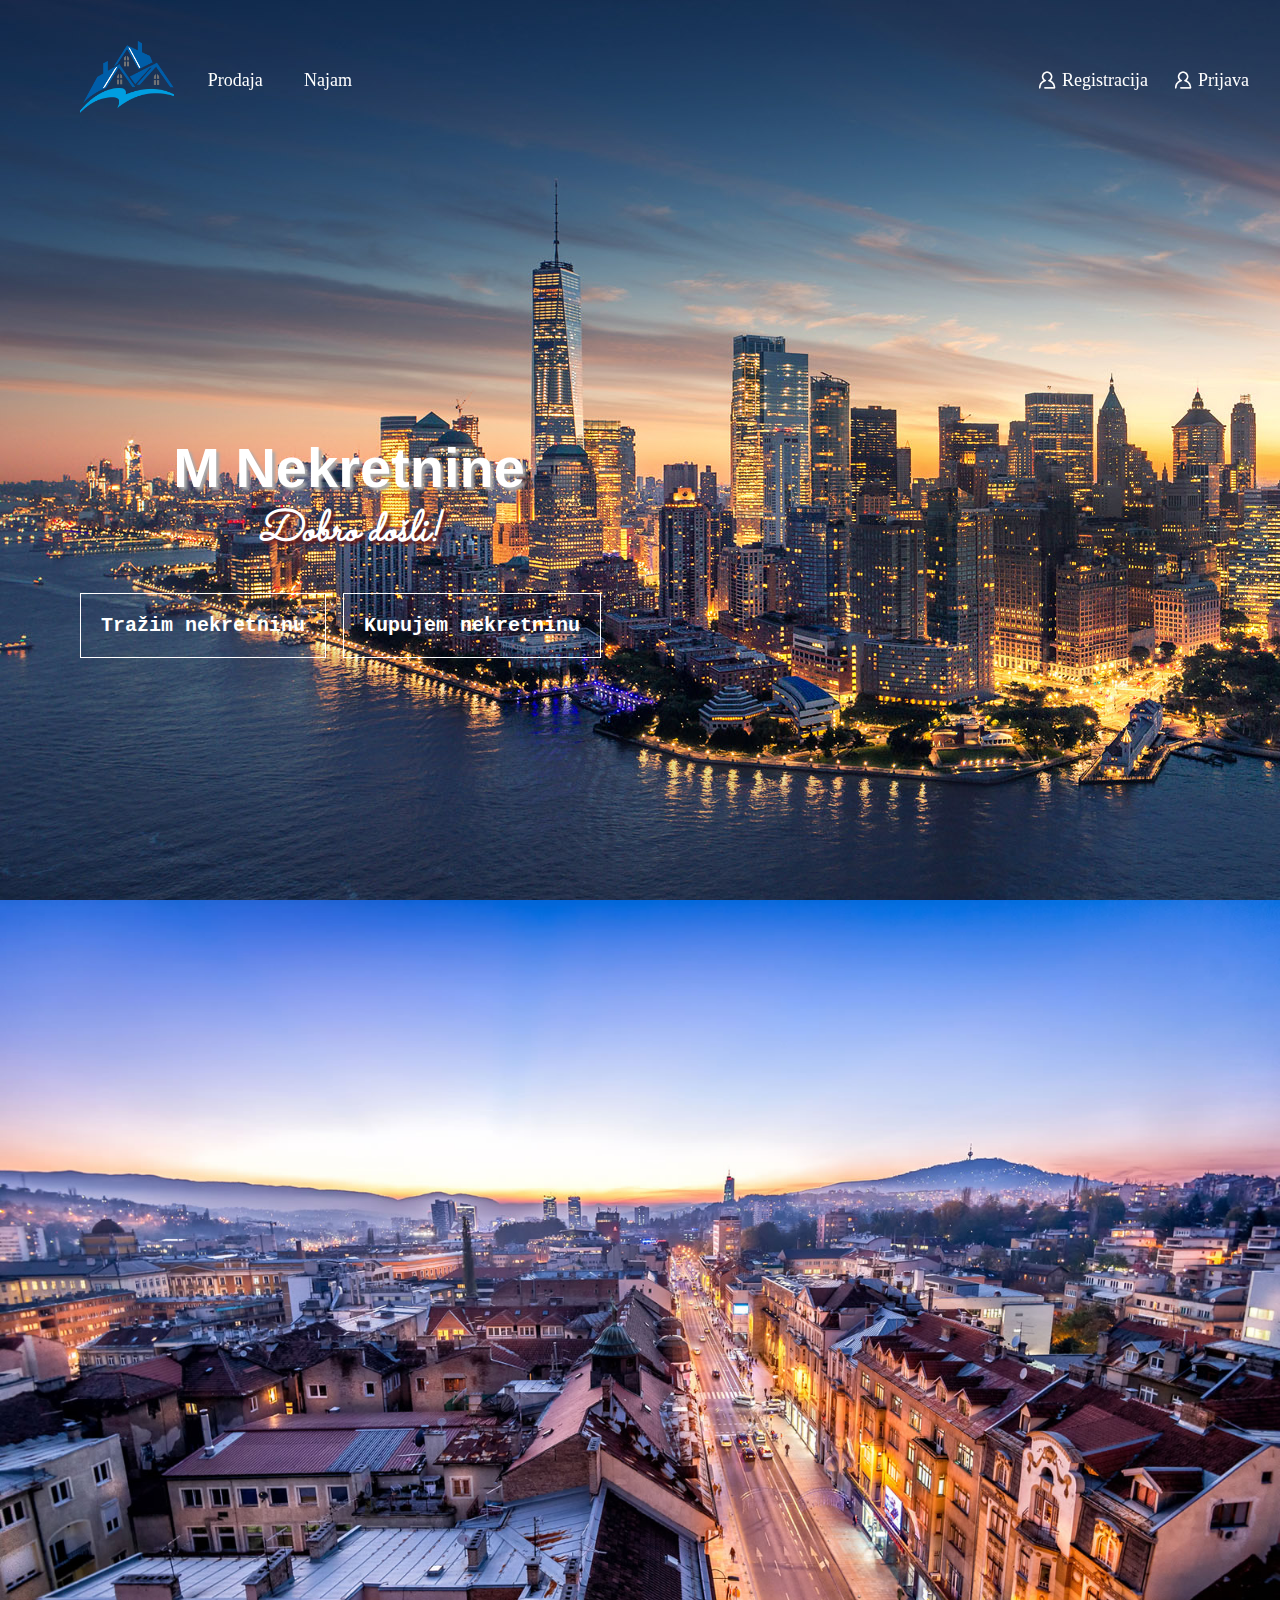
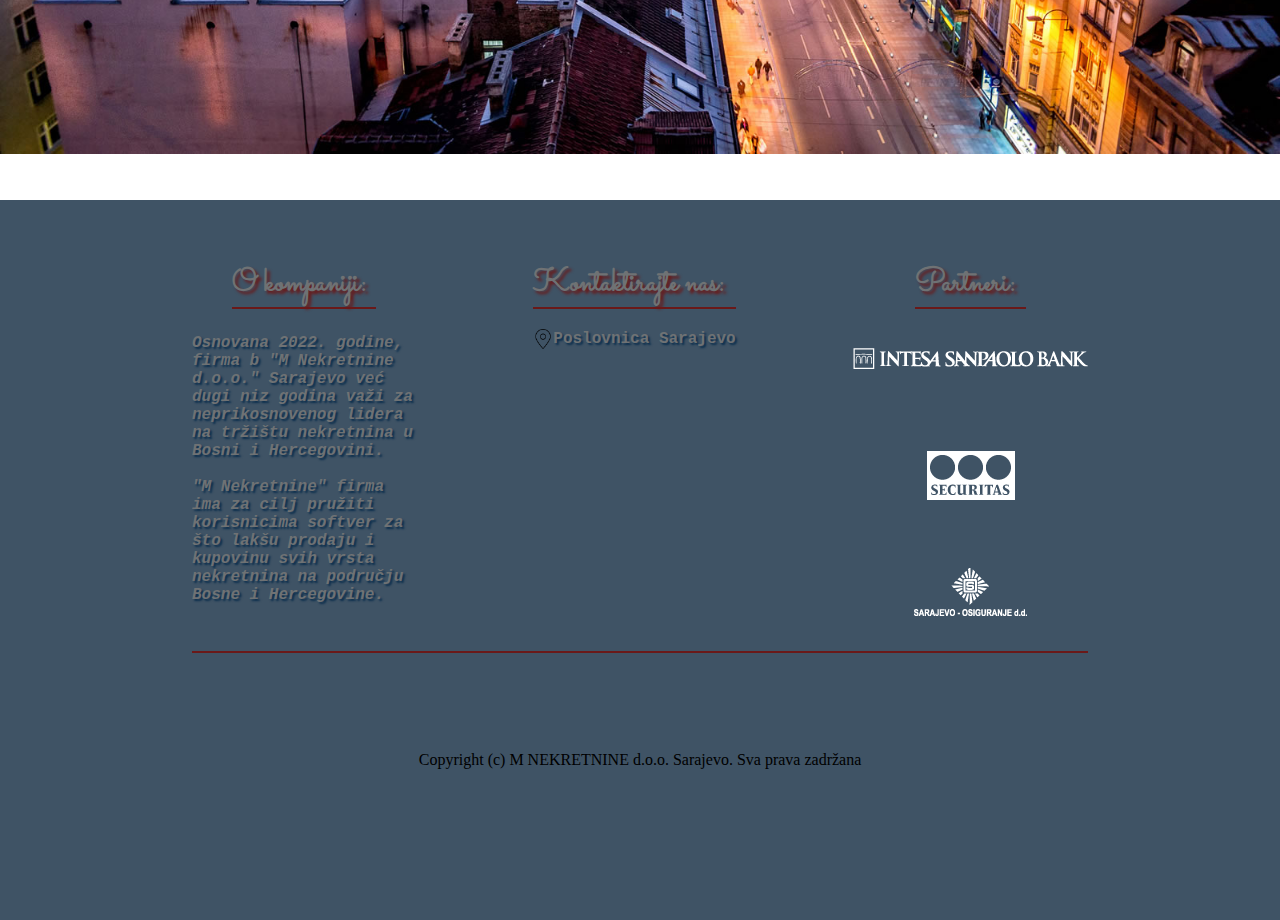
<file: index.html>
<!DOCTYPE html>
<html lang="en">
  <head>
    <meta charset="UTF-8" />
    <meta http-equiv="X-UA-Compatible" content="IE=edge" />
    <meta name="viewport" content="width=device-width, initial-scale=1.0" />
    <link rel="icon" href="slike/slika.png" />
    <title>Document</title>
  </head>
  <body>
    <div class="mainContent">
      <div class="navbar">
        <div class="lijevo">
          <img src="slike/slika.png" style="width: 2.5cm; height: 2.2cm" />
          <a href="prodaja.html" class="href">Prodaja</a>
          <a href="izdavanje.html" class="href">Najam</a>
        </div>
        <div class="desno">
          <div class="desno1" onclick="window.location='register.html'">
            <img src="slike/loginicon.png" class="loginicon" />
            <a class="hreff">Registracija</a>
          </div>
          <div class="desno2" onclick="window.location='login.html'">
            <img src="slike/loginicon.png" class="loginicon" />
            <a class="hreff">Prijava</a>
          </div>
        </div>
      </div>
      <div class="centar">
        <h1>M Nekretnine</h1>
        <h2 class="font-effect-fire">Dobro došli!</h2>
        <div class="dugmad">
          <button class="btn1" onclick="window.location = 'potraznja.html'">
            Tražim nekretninu
          </button>
          <button class="btn1">Kupujem nekretninu</button>
        </div>
      </div>
    </div>
    <div class="secondContent"></div>
    <div class="thirdContent">
      <div class="red">
        <div class="oNama">
          <h1>O kompaniji:</h1>
          <p>
            Osnovana 2022. godine, firma b "M Nekretnine d.o.o." Sarajevo već
            dugi niz godina važi za neprikosnovenog lidera na tržištu nekretnina
            u Bosni i Hercegovini.
          </p>
          <br />
          <p>
            "M Nekretnine" firma ima za cilj pružiti korisnicima softver za što
            lakšu prodaju i kupovinu svih vrsta nekretnina na području Bosne i
            Hercegovine.
          </p>
        </div>
        <div class="kontakt">
          <h1>Kontaktirajte nas:</h1>
          <div
            class="poslovnica"
            onclick="window.location='poslovnicaSarajevo.html'"
          >
            <img src="slike/lokacija.png" class="lokacija" />
            <p>Poslovnica Sarajevo</p>
          </div>
        </div>

        <div class="partneri">
          <h1>Partneri:</h1>
          <div class="slike">
            <a href="https://www.intesasanpaolobanka.ba/">
              <img src="slike/intesa.png" class="intesa" />
            </a>
            <a href="https://www.securitas.com/en/stand-alone/sec-one/">
              <img src="slike/securitas.png" class="securitas" />
            </a>
            <a href="https://www.sarajevoosiguranje.ba/">
              <img
                src="slike/sarajevoosiguranje.png"
                class="sarajevoosiguranje"
              />
            </a>
          </div>
        </div>
      </div>
      <div class="kraj">
        <p>Copyright (c) M NEKRETNINE d.o.o. Sarajevo. Sva prava zadržana</p>
      </div>
    </div>

    <script src="script.js"></script>
    <link rel="stylesheet" href="style.css" class="rel" />
  </body>
</html>
</file>
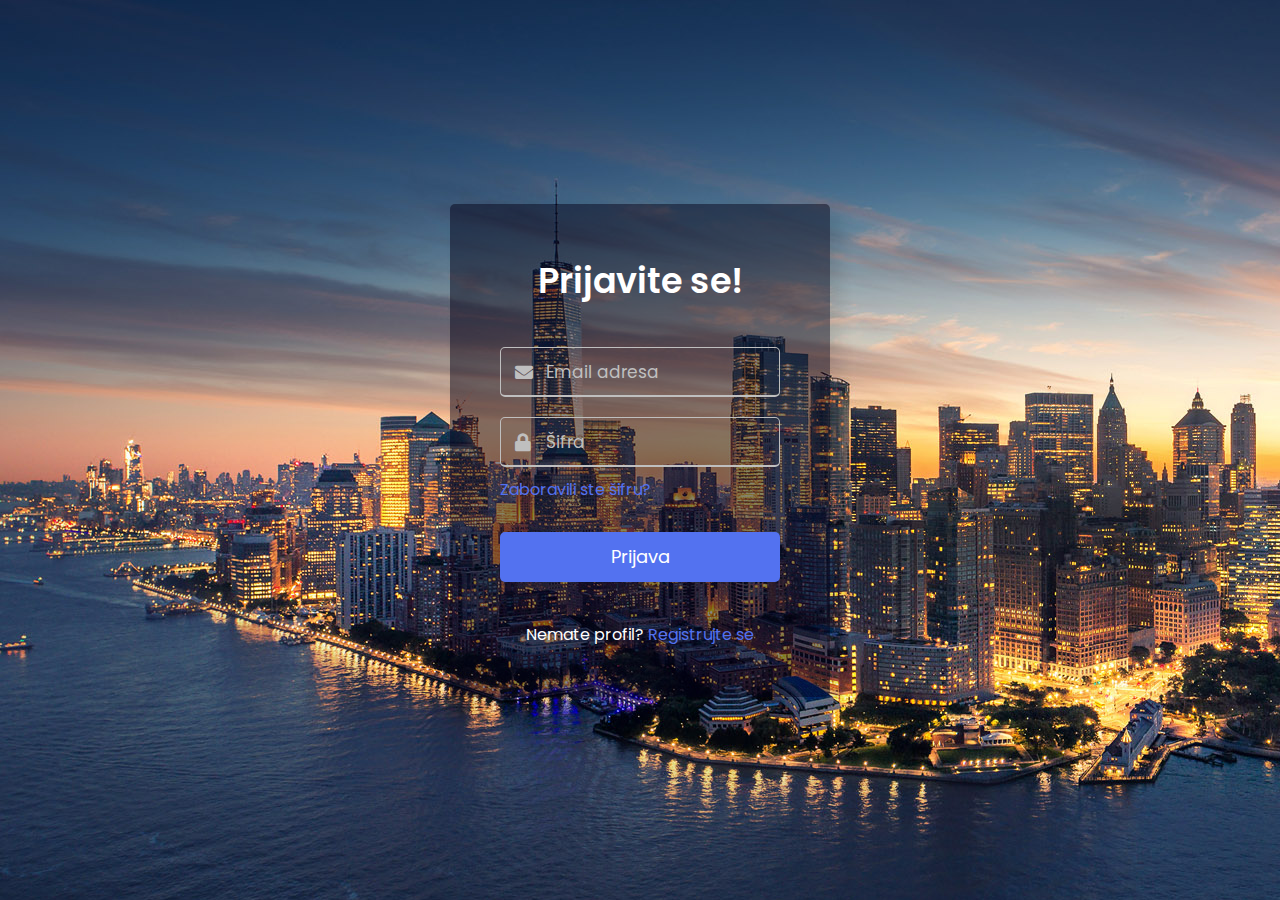
<file: login.html>
<!DOCTYPE html>
<html lang="en">
  <head>
    <meta charset="UTF-8" />
    <meta http-equiv="X-UA-Compatible" content="IE=edge" />
    <meta name="viewport" content="width=device-width, initial-scale=1.0" />
    <title>Login</title>
    <link rel="stylesheet" href="login.css" />
    <link
      rel="stylesheet"
      href="https://cdnjs.cloudflare.com/ajax/libs/font-awesome/5.15.3/css/all.min.css"
    />
  </head>
  <body>
    <div class="wrapper">
      <header>Prijavite se!</header>
      <form action="#">
        <div class="field email">
          <div class="input-area">
            <input type="text" placeholder="Email adresa" />
            <i class="icon fas fa-envelope"></i>
            <i class="error error-icon fas fa-exclamation-circle"></i>
          </div>
          <div class="error error-txt">Molimo Vas upišite vaš Email.</div>
        </div>
        <div class="field password">
          <div class="input-area">
            <input type="password" placeholder="Šifra" />
            <i class="icon fas fa-lock"></i>
            <i class="error error-icon fas fa-exclamation-circle"></i>
          </div>
          <div class="error error-txt">Molimo Vas upišite vašu šifru.</div>
        </div>
        <div class="pass-txt"><a href="#">Zaboravili ste šifru?</a></div>
        <input type="submit" value="Prijava" />
      </form>
      <div class="sign-txt">
        Nemate profil?
        <a href="#" onclick="window.location='register.html'">Registrujte se</a>
      </div>
    </div>
    <script src="login.js"></script>
  </body>
</html>
</file>
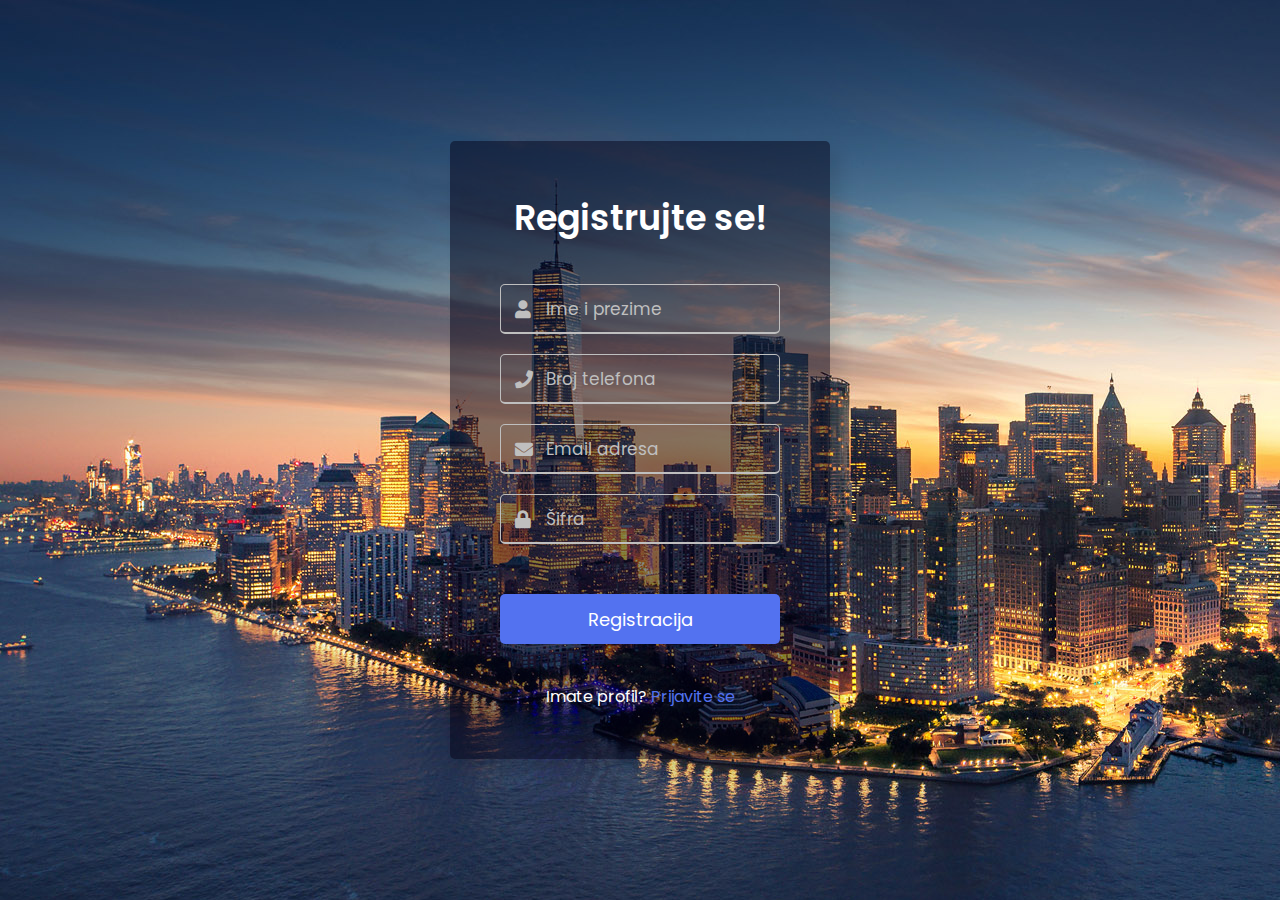
<file: register.html>
<!DOCTYPE html>
<html lang="en">
  <head>
    <meta charset="UTF-8" />
    <meta http-equiv="X-UA-Compatible" content="IE=edge" />
    <meta name="viewport" content="width=device-width, initial-scale=1.0" />
    <title>Register</title>
    <link rel="stylesheet" href="register.css" />
    <link
      rel="stylesheet"
      href="https://cdnjs.cloudflare.com/ajax/libs/font-awesome/5.15.3/css/all.min.css"
    />
  </head>
  <body>
    <div class="wrapper">
      <header>Registrujte se!</header>
      <form action="#">
        <div class="field name">
          <div class="input-area">
            <input type="text" placeholder="Ime i prezime" />
            <i class="icon fas fa-user"></i>
            <i class="error error-icon fas fa-exclamation-circle"></i>
          </div>
          <div class="error error-txt">Molimo Vas upišite vaše Ime.</div>
        </div>
        <div class="field phone">
          <div class="input-area">
            <input type="tel" placeholder="Broj telefona" />
            <i class="icon fas fa-phone"></i>
            <i class="error error-icon fas fa-exclamation-circle"></i>
          </div>
          <div class="error error-txt">
            Molimo Vas upišite vaš broj telefona.
          </div>
        </div>
        <div class="field email">
          <div class="input-area">
            <input type="text" placeholder="Email adresa" />
            <i class="icon fas fa-envelope"></i>
            <i class="error error-icon fas fa-exclamation-circle"></i>
          </div>
          <div class="error error-txt">Molimo Vas upišite vaš Email.</div>
        </div>
        <div class="field password">
          <div class="input-area">
            <input type="password" placeholder="Šifra" />
            <i class="icon fas fa-lock"></i>
            <i class="error error-icon fas fa-exclamation-circle"></i>
          </div>
          <div class="error error-txt">Molimo Vas upišite vašu šifru.</div>
        </div>
        <input type="submit" value="Registracija" />
      </form>
      <div class="sign-txt">
        Imate profil?
        <a href="#" onclick="window.location='login.html'">Prijavite se</a>
      </div>
    </div>
    <script src="register.js"></script>
  </body>
</html>
</file>
<file: style.css>
*{
    margin: 0;
    padding: 0;
    box-sizing: border-box;
}
body{
    width: 100%;
    height: 100vh;
    
}
.mainContent{
    align-items: center;
    display: flex;
    background-image: url(slike/pano.jpg);
    height: 100%;
    width: 100%;
}
.navbar{
    align-items: center;
    position: fixed;
    top: 0px;
    display: flex;
    justify-content:space-between;
    width: 100%;
    height: 4rem;
    padding: 5rem;
    transition: all 350ms;
}
.lijevo{
    display: flex;
    align-items:center;
    width: 25%;
    justify-content: space-between;
}
.desno{
    display: flex;
    justify-content: space-between;
    width: 15%;
}
.desno1{
    justify-content: space-between;
    align-items: center;
    display: flex;
    padding: 10px 5px;
    margin-right: 15px;
}
.desno1:hover{
    border: 1px solid white;
    cursor: pointer;
}
.desno2{
    justify-content: space-between;
    align-items: center;
    display: flex;
    padding: 10px 5px;
}
.desno2:hover{
    border: 1px solid white;
    cursor: pointer;
}
.hreff{
    text-decoration: none;
    color: white;
    font-size: large;
}
.href{
    padding: 8px 8px;
    text-decoration: none;
    color: white;
    font-size: large;
}
.href:hover{
    border: 1px solid white;
}
.centar{
    display: flex;
    margin-top: 12rem;
    align-items: center;
    justify-content: center;
    height: 5rem;
    padding-left: 5rem;
    padding-right: 5rem;
    flex-direction: column;
}
.dugmad{
    display: flex;
}
.btn1{
    font-family: 'Courier New', Courier, monospace;
    font-weight: 550;
    padding: 20px;
    margin-right: 17px;
    font-size: 20px;
    border: 1px solid;
    color: white;
    background-color: transparent;
    transition: 0.6s;
}
.btn1:hover{
    background-color: white;
    color: rgb(24, 15, 56);
}
.centar > h1{
    font-family:'Franklin Gothic Medium', 'Arial Narrow', Arial, sans-serif;
    color: white;
    font-size: 3.5rem;
    text-shadow: 3px 3px 3px #ababab;
}
@font-face{
    font-family: CustomFont;
    src: url(fonts/Sacramento-Regular.ttf);
}
.centar > h2{
    text-shadow: 3px 3px 3px #6a1919 ;
    font-style: italic;
    font-size: 2.7rem;
    font-family: CustomFont;
    color: white;
    margin-bottom: 30px;
}
.loginicon{
    margin-right: 5px;
    width: 20px;
    height: 20px;
}
.secondContent{
    display:center;
    align-items: center;
    background-image: url(slike/pozadinaa.jpg);
    height: 100%;
    width: 100%;
    background-size: 100%;
    background-repeat: no-repeat;
}
.thirdContent{
    padding-left: 12rem !important;
    padding-right: 12rem !important;
    padding-top: 60px !important;
    display:grid;
    background-color: #3f5365;
    height: 80%;
    width: 100%;
    background-size: 100%;
}
.red{
    display: flex;
    justify-content: space-between;
    height: 80%;
    width: 100%;
    border-bottom: 2px solid #6a1919;
    padding-bottom: 8rem;
}
.oNama{
    width: 25%;
    height: 42%;
    color: #6f7274;
    font-weight: 600;
}
.oNama h1{
    margin: auto;
    width: 9rem;
    border-bottom:2px solid #6a1919;
    text-shadow: 3px 3px 3px #6a1919;
    font-family:CustomFont ;
    margin-bottom: 25px;
}
.oNama p{
    text-shadow: 2px 2px 2px #0a2d4c;
    font-style: italic;
    font-family: 'Courier New', Courier, monospace;
}
.kontakt{
    font-weight: 600;
    color: #6f7274;
}
.kontakt h1{
    border-bottom:2px solid #6a1919;
    font-family: CustomFont;
    text-shadow: 3px 3px 3px #6a1919;
    margin-bottom: 10%;
}
.kontakt p{
    color: #6f7274;
    font-family: 'Courier New', Courier, monospace;
    text-shadow: 2px 2px 2px #0a2d4c;
}
.poslovnica{
    display: flex;
    align-items: center;
}
.poslovnica:hover{
    cursor: pointer;
}
.lokacija{
    height: 20px;
    width: 20px;
}
.partneri{
    font-weight: 600;
    color: #6f7274;
}
.partneri h1{
    margin: auto;   
    width: 47%;
    border-bottom:2px solid #6a1919;
    font-family: CustomFont;
    text-shadow: 3px 3px 3px #6a1919;
    margin-bottom: 25px;
}
.slike{
    justify-items: center;
    display: grid;
}
.securitas{
    margin-top: 4rem;
    margin-bottom: 4rem;
}
.kraj{
    margin-bottom: 20%;
    justify-content: center;
    display: flex;
}
</file>
<file: login.css>
@import url('https://fonts.googleapis.com/css2?family=Poppins:wght@400;500;600&display=swap');
*{
  margin: 0;
  padding: 0;
  box-sizing: border-box;
  font-family: "Poppins", sans-serif;
}
body{
  width: 100%;
  height: 100vh;
  display: flex;
  align-items: center;
  justify-content: center;
  background-image: url(slike/pano.jpg);
}
::selection{
  color: #fff;
  background: #5372F0;
}
.wrapper{
  width: 380px;
  padding: 50px 50px 50px 50px;
  background: rgba(3, 0, 20, 0.477);
  border-radius: 5px;
  text-align: center;
  box-shadow: 10px 10px 15px rgba(0,0,0,0.1);
}
.wrapper header{
  font-size: 35px;
  font-weight: 600;
}
.wrapper form{
  margin: 40px 0;
}
form .field{
  width: 100%;
  margin-bottom: 20px;
}
form .field.shake{
  animation: shake 0.3s ease-in-out;
}
@keyframes shake {
  0%, 100%{
    margin-left: 0px;
  }
  20%, 80%{
    margin-left: -12px;
  }
  40%, 60%{
    margin-left: 12px;
  }
}
form .field .input-area{
  height: 50px;
  width: 100%;
  position: relative;
}
form input{
    color: #fff;
  width: 100%;
  height: 100%;
  outline: none;
  padding: 0 45px;
  font-size: 18px;
  background: none;
  caret-color: #5372F0;
  border-radius: 5px;
  border: 1px solid #bfbfbf;
  border-bottom-width: 2px;
  transition: all 0.2s ease;
}
form .field input:focus,
form .field.valid input{
  border-color: #5372F0;
}
form .field.shake input,
form .field.error input{
  border-color: #dc3545;
}
.field .input-area i{
  position: absolute;
  top: 50%;
  font-size: 18px;
  pointer-events: none;
  transform: translateY(-50%);
}
.input-area .icon{
  left: 15px;
  color: #bfbfbf;
  transition: color 0.2s ease;
}
.input-area .error-icon{
  right: 15px;
  color: #dc3545;
}
form input:focus ~ .icon,
form .field.valid .icon{
  color: #5372F0;
}
form .field.shake input:focus ~ .icon,
form .field.error input:focus ~ .icon{
  color: #bfbfbf;
}
form input::placeholder{
  color: #bfbfbf;
  font-size: 17px;
}
form .field .error-txt{
  color: #dc3545;
  text-align: left;
  margin-top: 5px;
}
form .field .error{
  display: none;
}
form .field.shake .error,
form .field.error .error{
  display: block;
}
form .pass-txt{
  text-align: left;
  margin-top: -10px;
}
.wrapper a{
  color: #5372F0;
  text-decoration: none;
}
.wrapper a:hover{
  text-decoration: underline;
}
form input[type="submit"]{
  height: 50px;
  margin-top: 30px;
  color: #fff;
  padding: 0;
  border: none;
  background: #5372F0;
  cursor: pointer;
  transition: all 0.3s ease;
}
form input[type="submit"]:hover{
  background: #2c52ed;
}
.sign-txt{
    color: #fff;
}
header{
    color: #fff;
}
</file>
<file: register.css>
@import url('https://fonts.googleapis.com/css2?family=Poppins:wght@400;500;600&display=swap');
*{
  margin: 0;
  padding: 0;
  box-sizing: border-box;
  font-family: "Poppins", sans-serif;
}
body{
  width: 100%;
  height: 100vh;
  display: flex;
  align-items: center;
  justify-content: center;
  background-image: url(slike/pano.jpg);
}
::selection{
  color: #fff;
  background: #5372F0;
}
.wrapper{
  width: 380px;
  padding: 50px 50px 50px 50px;
  background: rgba(3, 0, 20, 0.477);
  border-radius: 5px;
  text-align: center;
  box-shadow: 10px 10px 15px rgba(0,0,0,0.1);
}
.wrapper header{
  font-size: 35px;
  font-weight: 600;
}
.wrapper form{
  margin: 40px 0;
}
form .field{
  width: 100%;
  margin-bottom: 20px;
}
form .field.shake{
  animation: shake 0.3s ease-in-out;
}
@keyframes shake {
  0%, 100%{
    margin-left: 0px;
  }
  20%, 80%{
    margin-left: -12px;
  }
  40%, 60%{
    margin-left: 12px;
  }
}
form .field .input-area{
  height: 50px;
  width: 100%;
  position: relative;
}
form input{
  color: #fff;
  width: 100%;
  height: 100%;
  outline: none;
  padding: 0 45px;
  font-size: 18px;
  background: none;
  caret-color: #5372F0;
  border-radius: 5px;
  border: 1px solid #bfbfbf;
  border-bottom-width: 2px;
  transition: all 0.2s ease;
}
form .field input:focus,
form .field.valid input{
  border-color: #5372F0;
}
form .field.shake input,
form .field.error input{
  border-color: #dc3545;
}
.field .input-area i{
  position: absolute;
  top: 50%;
  font-size: 18px;
  pointer-events: none;
  transform: translateY(-50%);
}
.input-area .icon{
  left: 15px;
  color: #bfbfbf;
  transition: color 0.2s ease;
}
.input-area .error-icon{
  right: 15px;
  color: #dc3545;
}
form input:focus ~ .icon,
form .field.valid .icon{
  color: #5372F0;
}
form .field.shake input:focus ~ .icon,
form .field.error input:focus ~ .icon{
  color: #bfbfbf;
}
form input::placeholder{
  color: #bfbfbf;
  font-size: 17px;
}
form .field .error-txt{
  color: #dc3545;
  text-align: left;
  margin-top: 5px;
}
form .field .error{
  display: none;
}
form .field.shake .error,
form .field.error .error{
  display: block;
}
form .pass-txt{
  text-align: left;
  margin-top: -10px;
}
.wrapper a{
  color: #5372F0;
  text-decoration: none;
}
.wrapper a:hover{
  text-decoration: underline;
}
form input[type="submit"]{
  height: 50px;
  margin-top: 30px;
  color: #fff;
  padding: 0;
  border: none;
  background: #5372F0;
  cursor: pointer;
  transition: all 0.3s ease;
}
form input[type="submit"]:hover{
  background: #2c52ed;
}
.sign-txt{
    color: #fff;
}
header{
    color: #fff;
}
</file>
